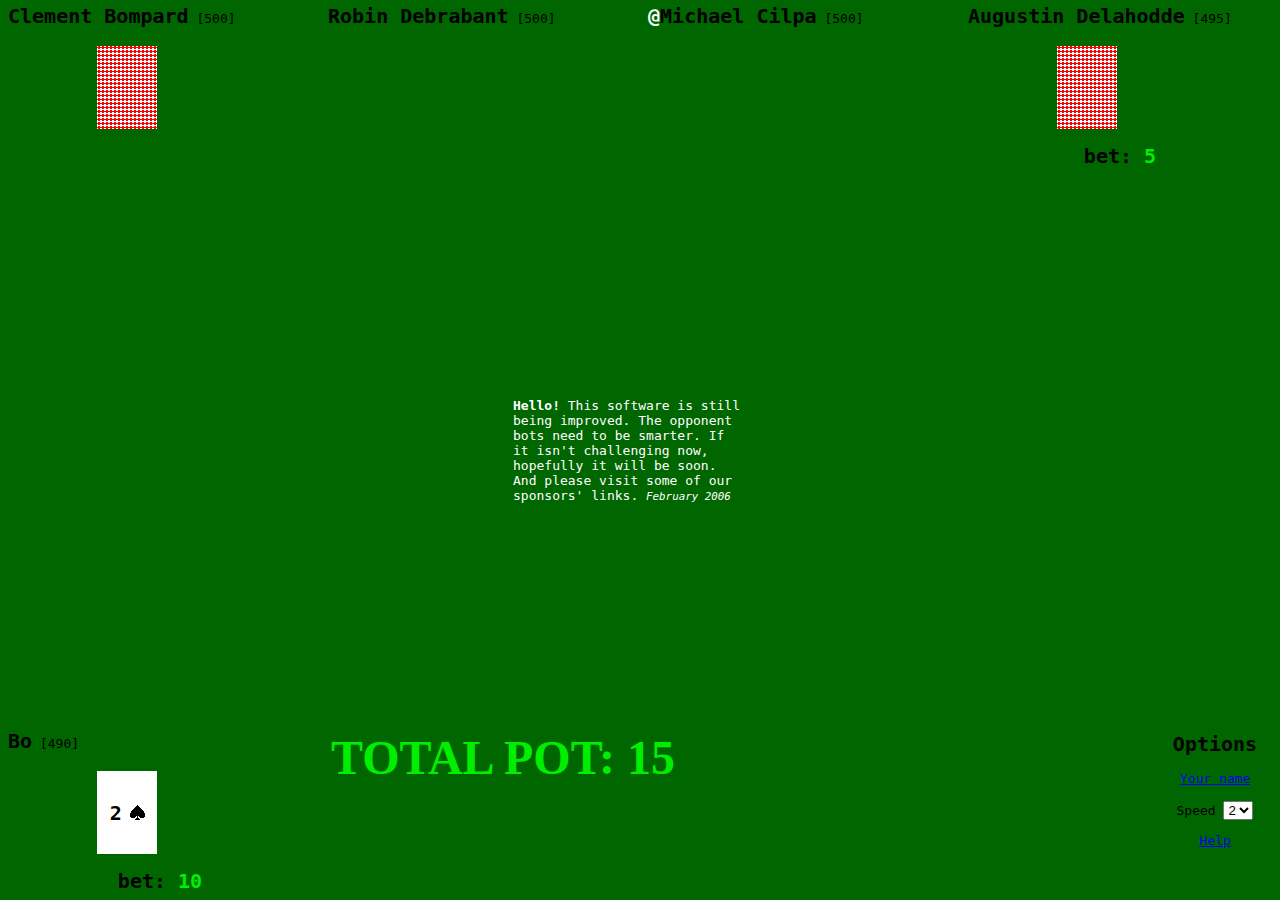
<file: Workforus site 3/jsholdem-2/index.html>
<html><head><title>Texas Hold 'em</title><script src=holdem.js></script><script src=hands.js></script><script src=bot.js></script></head>
<SCRIPT LANGUAGE = "JAVASCRIPT">
<!--
init();
//-->
</SCRIPT>
<frameset rows="175,*,175,0" border=0 frameborder=0> <!-- if u do add bottom site nav as suggested below, be sure to make it "175,*,175,30"--->
<frameset cols="*,*,*,*" border=0 frameborder=0>
 <frame src=about:blank name=player1 scrolling=no>
 <frame src=about:blank name=player2 scrolling=no>
 <frame src=about:blank name=player3 scrolling=no>
 <frame src=about:blank name=player4 scrolling=no>
</frameset>
<frameset cols="20%,20%,20%,20%,22%" border=0 frameborder=0>
 <frame src=about:blank name=board0 scrolling=no>
 <frame src=about:blank name=board1 scrolling=no>
 <frame src=about:blank name=board2 scrolling=no>
 <frame src=about:blank name=board3 scrolling=no>
 <frame src=about:blank name=board4 scrolling=no>
</frameset>
<frameset cols="25%,*,130" border=0 frameborder=0>
 <frame src=about:blank name=player0 scrolling=no>
 <frame src=about:blank name=general>
 <frame src=about:blank name=settings>
</frameset>
<frameset cols="100%,*,*" border=0 frameborder=0>
 <frame src=about:blank name=ad scrolling=no><!-- maybe add your bottom site nav? -->
 <frame src=ini.html name=viewer>
 <frame src=0.html>
</frameset>
</frameset></html>
</file>
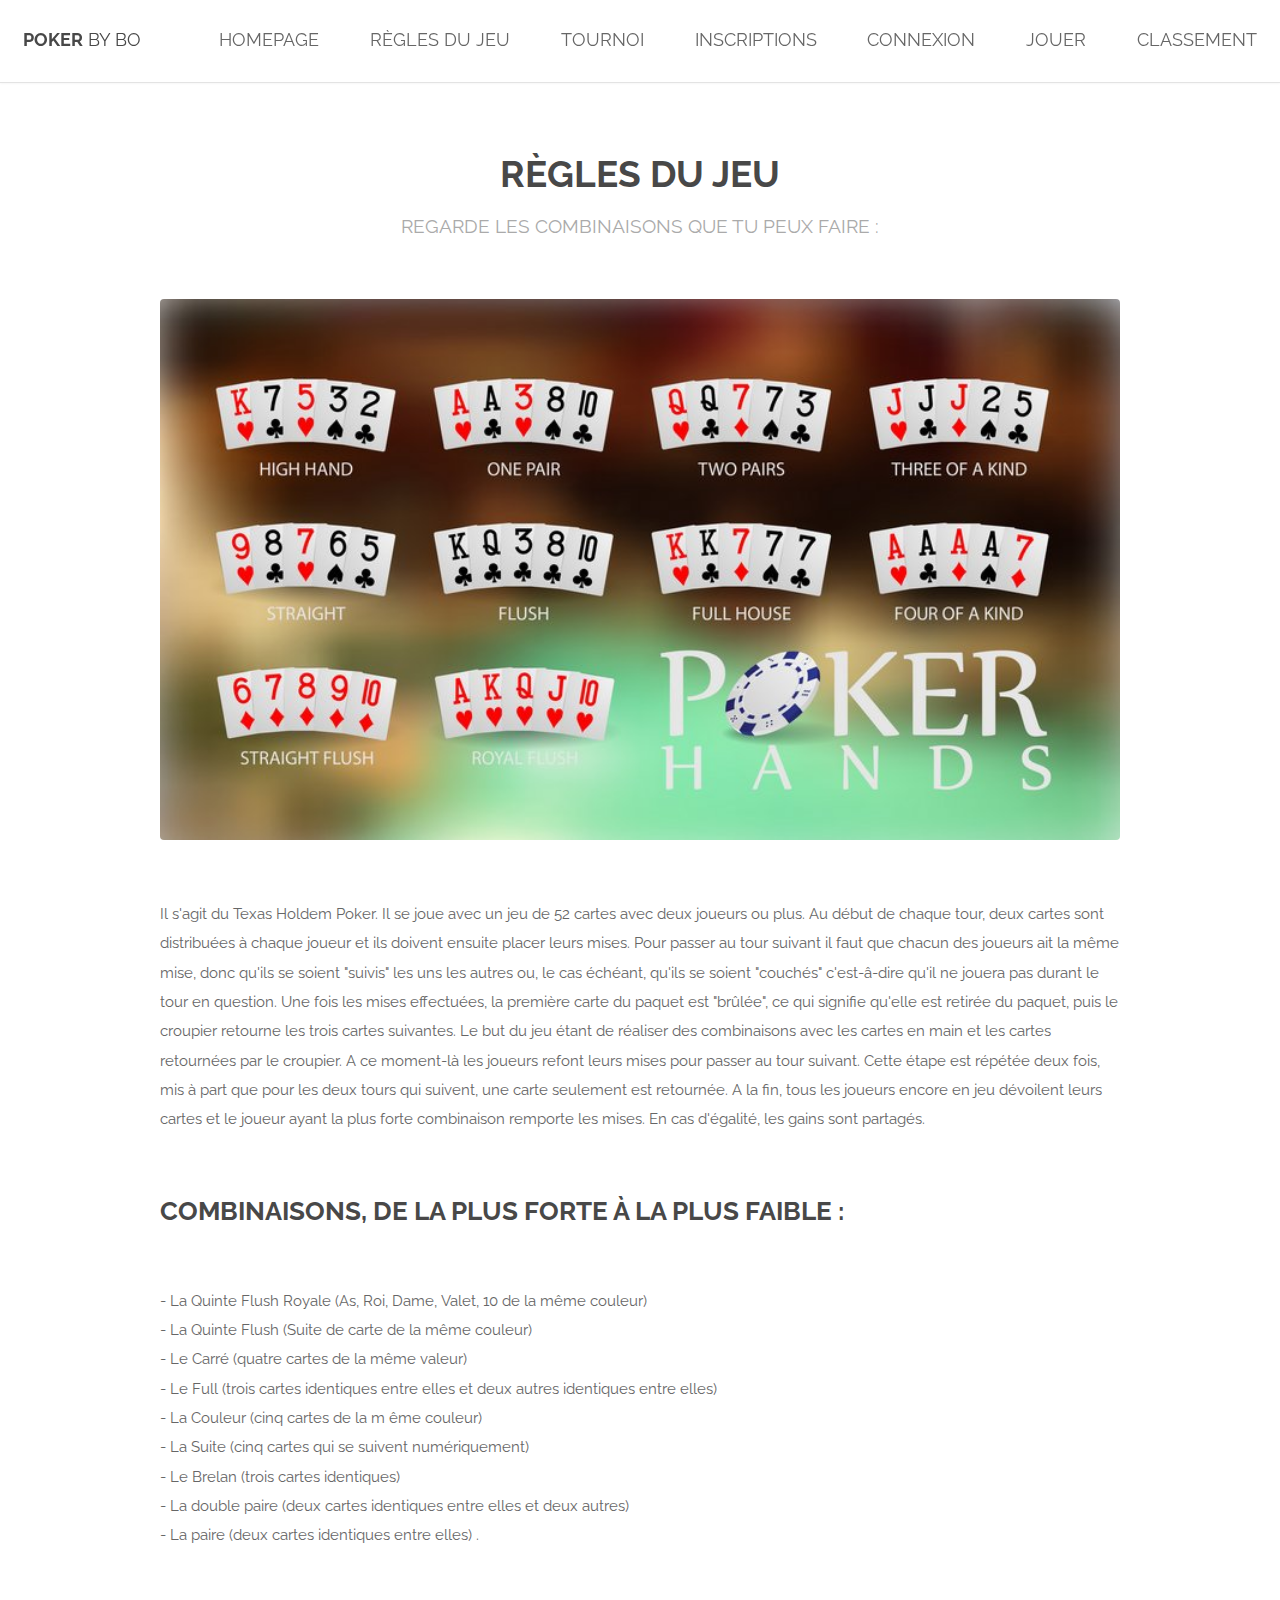
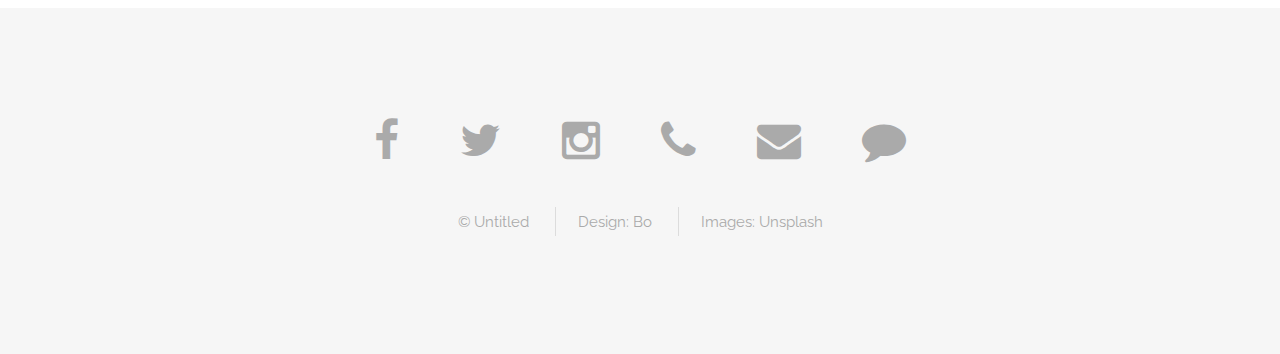
<file: Workforus site 3/règles.html>
<!DOCTYPE HTML>
<!--
	Spatial by TEMPLATED
	templated.co @templatedco
	Released for free under the Creative Commons Attribution 3.0 license (templated.co/license)
-->
<html>
	<head>
		<title>Règles- poker by Bo</title>
		<meta http-equiv="content-type" content="text/html; charset=utf-8" />
		<meta name="description" content="" />
		<meta name="keywords" content="" />
		<!--[if lte IE 8]><script src="js/html5shiv.js"></script><![endif]-->
		<script src="js/jquery.min.js"></script>
		<script src="js/skel.min.js"></script>
		<script src="js/skel-layers.min.js"></script>
		<script src="js/init.js"></script>
		<noscript>
			<link rel="stylesheet" href="css/skel.css" />
			<link rel="stylesheet" href="css/style.css" />
			<link rel="stylesheet" href="css/style-xlarge.css" />
		</noscript>
	</head>
	<body>

		<!-- Header -->
			<header id="header">
				<h1><strong><a href="accueil.html">Poker</a></strong> by Bo</h1>
				<nav id="nav">
					<ul>
						<li><a href="accueil.html">HomePage</a></li>
							<li><a href="règles.html">Règles du Jeu</a></li>
							<li><a href="elements.html">Tournoi</a></li>
							<li><a href="elements.html">Inscriptions</a></li>
							<li><a href="elements.html">Connexion</a></li>
							<li><a href="elements.html">Jouer</a></li>
							<li><a href="elements.html">Classement</a></li>

					</ul>
				</nav>
			</header>

		<!-- Main -->
			<section id="main" class="wrapper">
				<div class="container">

					<header class="major special">
						<h2>Règles du jeu</h2>
						<p>Regarde les combinaisons que tu peux faire :</p>
					</header>

					<a href="#" class="image fit"><img src="images/pic16.jpg" alt="" /></a>

					<br/>Il s'agit du Texas Holdem Poker. Il se joue avec un jeu de 52 cartes avec deux joueurs ou plus. Au d&eacutebut de chaque tour, deux cartes sont distribu&eacutees &agrave chaque joueur et ils doivent ensuite placer leurs mises. Pour passer au tour suivant il faut que chacun des joueurs ait la m&ecircme mise, donc qu'ils se soient "suivis" les uns les autres ou, le cas &eacutech&eacuteant, qu'ils se soient  "couch&eacutes" c'est-&acirc-dire qu'il ne jouera pas durant le tour en question. Une fois les mises effectu&eacutees, la premi&egravere carte du paquet est "br&ucircl&eacutee", ce qui signifie qu'elle est retir&eacutee du paquet, puis le croupier retourne les trois cartes suivantes. Le but du jeu &eacutetant de r&eacutealiser des combinaisons avec les cartes en main et les cartes retourn&eacutees par le croupier. A ce moment-l&agrave les joueurs refont leurs mises pour passer au tour suivant. Cette &eacutetape est r&eacutep&eacutet&eacutee deux fois, mis &agrave part que pour les deux tours qui suivent, une carte seulement est retourn&eacutee. A la fin, tous les joueurs encore en jeu d&eacutevoilent leurs cartes et le joueur ayant la plus forte combinaison remporte les mises. En cas d'&eacutegalit&eacute, les gains sont partag&eacutes.
<br/>
<br/>
<br/>
<div>
<h2>Combinaisons, de la plus forte &agrave la plus faible : <h2>
</div>
<br/>

-	La Quinte Flush Royale (As, Roi, Dame, Valet, 10 de la m&ecircme couleur)
<br/>
-	La Quinte Flush (Suite de carte de la m&ecircme couleur)
<br/>
-	Le Carr&eacute (quatre cartes de la m&ecircme valeur)
<br/>
-	Le Full (trois cartes identiques entre elles et deux autres identiques entre elles)
<br/>
-	La Couleur (cinq cartes de la m	&ecircme couleur)
<br/>
-	La Suite (cinq cartes qui se suivent num&eacuteriquement)
<br/>
-	Le Brelan (trois cartes identiques)
<br/>
-	La double paire (deux cartes identiques entre elles et deux autres)
<br/>
-	La paire (deux cartes identiques entre elles)

.

				</div>
			</section>

		<!-- Footer -->
			<footer id="footer">
				<div class="container">
					<ul class="icons">
						<li><a href="#" class="icon fa-facebook"></a></li>
						<li><a href="#" class="icon fa-twitter"></a></li>
						<li><a href="#" class="icon fa-instagram"></a></li>
						<li><a href="#" class="icon fa-phone"></a></li>
						<li><a href="#" class="icon fa-envelope"></a></li>
						<li><a href="#" class="icon fa-comment"></a></li>
					</ul>
					<ul class="copyright">
						<li>&copy; Untitled</li>
						<li>Design: <a href="http://templated.co">Bo</a></li>
						<li>Images: <a href="http://unsplash.com">Unsplash</a></li>
					</ul>
				</div>
			</footer>

	</body>
</html>
</file>
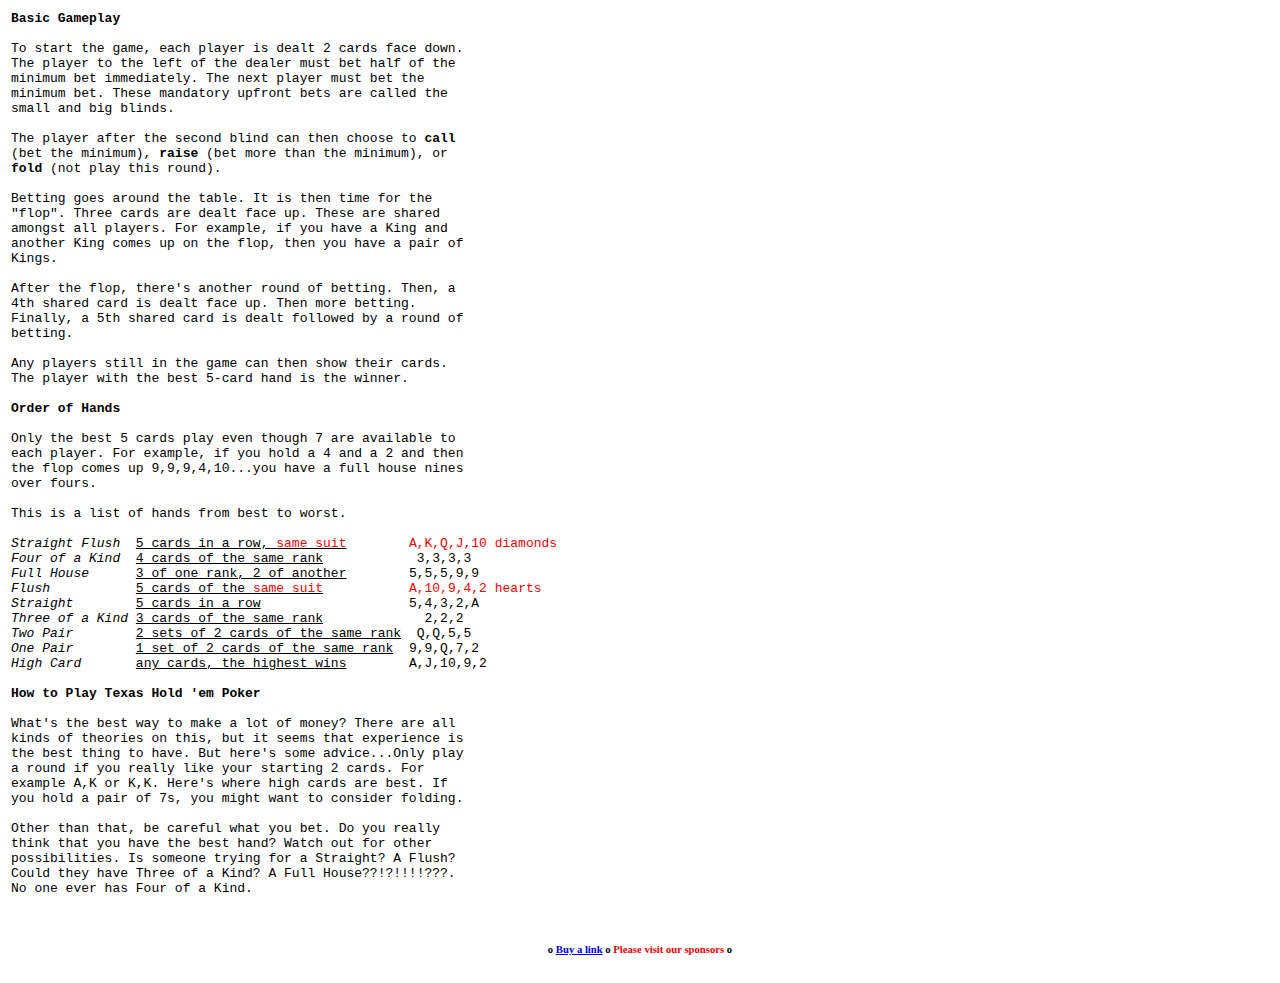
<file: Workforus site 3/jsholdem-2/help.html>
<html><head><title>Hold 'em Help</title><style>.adHeadline{font-weight:bold;font-family:Verdana;font-size:8pt;}.adText{font-size:8pt;}</style></head><body vlink=0000FF><pre>
<table><tr><td valign=top><pre>
<b>Basic Gameplay</b>

To start the game, each player is dealt 2 cards face down.
The player to the left of the dealer must bet half of the
minimum bet immediately. The next player must bet the
minimum bet. These mandatory upfront bets are called the
small and big blinds.

The player after the second blind can then choose to <b>call</b>
(bet the minimum), <b>raise</b> (bet more than the minimum), or
<b>fold</b> (not play this round).

Betting goes around the table. It is then time for the
"flop". Three cards are dealt face up. These are shared
amongst all players. For example, if you have a King and
another King comes up on the flop, then you have a pair of
Kings.

After the flop, there's another round of betting. Then, a
4th shared card is dealt face up. Then more betting.
Finally, a 5th shared card is dealt followed by a round of
betting.

Any players still in the game can then show their cards.
The player with the best 5-card hand is the winner.

<b>Order of Hands</b>

Only the best 5 cards play even though 7 are available to
each player. For example, if you hold a 4 and a 2 and then
the flop comes up 9,9,9,4,10...you have a full house nines
over fours.

This is a list of hands from best to worst.

<i>Straight Flush</i>  <u>5 cards in a row, <font color=FF0000>same suit</u>        A,K,Q,J,10 diamonds</font>
<i>Four of a Kind</i>  <u>4 cards of the same rank</u>            3,3,3,3
<i>Full House</i>      <u>3 of one rank, 2 of another</u>        5,5,5,9,9
<i>Flush</i>           <u>5 cards of the <font color=FF0000>same suit</u>           A,10,9,4,2 hearts</font>
<i>Straight</i>        <u>5 cards in a row</u>                   5,4,3,2,A
<i>Three of a Kind</i> <u>3 cards of the same rank</u>             2,2,2
<i>Two Pair</i>        <u>2 sets of 2 cards of the same rank</u>  Q,Q,5,5
<i>One Pair</i>        <u>1 set of 2 cards of the same rank</u>  9,9,Q,7,2
<i>High Card</i>       <u>any cards, the highest wins</u>        A,J,10,9,2

<b>How to Play Texas Hold 'em Poker</b>

What's the best way to make a lot of money? There are all
kinds of theories on this, but it seems that experience is
the best thing to have. But here's some advice...Only play
a round if you really like your starting 2 cards. For
example A,K or K,K. Here's where high cards are best. If
you hold a pair of 7s, you might want to consider folding.

Other than that, be careful what you bet. Do you really
think that you have the best hand? Watch out for other
possibilities. Is someone trying for a Straight? A Flush?
Could they have Three of a Kind? A Full House??!?!!!!???.
No one ever has Four of a Kind.
</pre></td><td valign=center>

<script type="text/javascript"><!--
google_ad_client = "pub-1250358353822809";
google_ad_width = 200;
google_ad_height = 90;
google_ad_format = "200x90_0ads_al_s";
google_ad_channel ="";
//--></script>
<script type="text/javascript"
  src="http://pagead2.googlesyndication.com/pagead/show_ads.js">
</script>
<br><br><br><br>
<script type="text/javascript"><!--
google_ad_client = "pub-1250358353822809";
google_ad_width = 160;
google_ad_height = 600;
google_ad_format = "160x600_as";
google_ad_type = "text_image";
google_ad_channel ="";
//--></script>
<script type="text/javascript"
  src="http://pagead2.googlesyndication.com/pagead/show_ads.js">
</script>

</td></tr></table>

<center><script src=http://1.adbrite.com/mb/text_group.php?sid=4129&col=4></script><br><span class=adHeadline>o <a href=http://adbrite.com/mb/commerce/purchase_form.php?opid=4310 target=_top>Buy a link</a> o <font color=FF0000>Please visit our sponsors</font> o</span></center>
</pre></body></html>
</file>
<file: Workforus site 3/css/style-xlarge.css>
/*
	Spatial by TEMPLATED
	templated.co @templatedco
	Released for free under the Creative Commons Attribution 3.0 license (templated.co/license)
*/

/* Basic */

	body, input, select, textarea {
		font-size: 11pt;
	}
</file>
<file: Workforus site 3/css/skel.css>
/* skel-baseline v2.0.3 | (c) n33 | getskel.com | MIT licensed */

/* Resets (http://meyerweb.com/eric/tools/css/reset/ | v2.0 | 20110126 | License: none (public domain)) */

	html,body,div,span,applet,object,iframe,h1,h2,h3,h4,h5,h6,p,blockquote,pre,a,abbr,acronym,address,big,cite,code,del,dfn,em,img,ins,kbd,q,s,samp,small,strike,strong,sub,sup,tt,var,b,u,i,center,dl,dt,dd,ol,ul,li,fieldset,form,label,legend,table,caption,tbody,tfoot,thead,tr,th,td,article,aside,canvas,details,embed,figure,figcaption,footer,header,hgroup,menu,nav,output,ruby,section,summary,time,mark,audio,video{margin:0;padding:0;border:0;font-size:100%;font:inherit;vertical-align:baseline;}article,aside,details,figcaption,figure,footer,header,hgroup,menu,nav,section{display:block;}body{line-height:1;}ol,ul{list-style:none;}blockquote,q{quotes:none;}blockquote:before,blockquote:after,q:before,q:after{content:'';content:none;}table{border-collapse:collapse;border-spacing:0;}body{-webkit-text-size-adjust:none}

/* Box Model */

	*, *:before, *:after {
		-moz-box-sizing: border-box;
		-webkit-box-sizing: border-box;
		box-sizing: border-box;
	}

/* Container */

	.container {
		margin-left: auto;
		margin-right: auto;

		/* width: (containers) */
		width: 1200px;
	}

	/* Modifiers */

		/* 125% */
			.container.\31 25\25 {
				width: 100%;

				/* max-width: (containers * 1.25) */
				max-width: 1500px;

				/* min-width: (containers) */
				min-width: 1200px;
			}

		/* 75% */
			.container.\37 5\25 {

				/* width: (containers * 0.75) */
				width: 900px;

			}

		/* 50% */
			.container.\35 0\25 {

				/* width: (containers * 0.50) */
				width: 600px;

			}

		/* 25% */
			.container.\32 5\25 {

				/* width: (containers * 0.25) */
				width: 300px;

			}

/* Grid */

	.row {
		border-bottom: solid 1px transparent;
	}

	.row > * {
		float: left;
	}

	.row:after, .row:before {
		content: '';
		display: block;
		clear: both;
		height: 0;
	}

	.row.uniform > * > :first-child {
		margin-top: 0;
	}

	.row.uniform > * > :last-child {
		margin-bottom: 0;
	}

	/* Gutters */

		/* Normal */

			.row > * {
				/* padding: (gutters.horizontal) 0 0 (gutters.vertical) */
				padding: 0 0 0 2em;
			}

			.row {
				/* margin: -(gutters.horizontal) 0 -1px -(gutters.vertical) */
				margin: 0 0 -1px -2em;
			}

			.row.uniform > * {
				/* padding: (gutters.vertical) 0 0 (gutters.vertical) */
				padding: 2em 0 0 2em;
			}

			.row.uniform {
				/* margin: -(gutters.vertical) 0 -1px -(gutters.vertical) */
				margin: -2em 0 -1px -2em;
			}

		/* 200% */

			.row.\32 00\25 > * {
				/* padding: (gutters.horizontal) 0 0 (gutters.vertical) */
				padding: 0 0 0 4em;
			}

			.row.\32 00\25 {
				/* margin: -(gutters.horizontal) 0 -1px -(gutters.vertical) */
				margin: 0 0 -1px -4em;
			}

			.row.uniform.\32 00\25 > * {
				/* padding: (gutters.vertical) 0 0 (gutters.vertical) */
				padding: 4em 0 0 4em;
			}

			.row.uniform.\32 00\25 {
				/* margin: -(gutters.vertical) 0 -1px -(gutters.vertical) */
				margin: -4em 0 -1px -4em;
			}

		/* 150% */

			.row.\31 50\25 > * {
				/* padding: (gutters.horizontal) 0 0 (gutters.vertical) */
				padding: 0 0 0 1.5em;
			}

			.row.\31 50\25 {
				/* margin: -(gutters.horizontal) 0 -1px -(gutters.vertical) */
				margin: 0 0 -1px -1.5em;
			}

			.row.uniform.\31 50\25 > * {
				/* padding: (gutters.vertical) 0 0 (gutters.vertical) */
				padding: 1.5em 0 0 1.5em;
			}

			.row.uniform.\31 50\25 {
				/* margin: -(gutters.vertical) 0 -1px -(gutters.vertical) */
				margin: -1.5em 0 -1px -1.5em;
			}

		/* 50% */

			.row.\35 0\25 > * {
				/* padding: (gutters.horizontal) 0 0 (gutters.vertical) */
				padding: 0 0 0 1em;
			}

			.row.\35 0\25 {
				/* margin: -(gutters.horizontal) 0 -1px -(gutters.vertical) */
				margin: 0 0 -1px -1em;
			}

			.row.uniform.\35 0\25 > * {
				/* padding: (gutters.vertical) 0 0 (gutters.vertical) */
				padding: 1em 0 0 1em;
			}

			.row.uniform.\35 0\25 {
				/* margin: -(gutters.vertical) 0 -1px -(gutters.vertical) */
				margin: -1em 0 -1px -1em;
			}

		/* 25% */

			.row.\32 5\25 > * {
				/* padding: (gutters.horizontal) 0 0 (gutters.vertical) */
				padding: 0 0 0 0.5em;
			}

			.row.\32 5\25 {
				/* margin: -(gutters.horizontal) 0 -1px -(gutters.vertical) */
				margin: 0 0 -1px -0.5em;
			}

			.row.uniform.\32 5\25 > * {
				/* padding: (gutters.vertical) 0 0 (gutters.vertical) */
				padding: 0.5em 0 0 0.5em;
			}

			.row.uniform.\32 5\25 {
				/* margin: -(gutters.vertical) 0 -1px -(gutters.vertical) */
				margin: -0.5em 0 -1px -0.5em;
			}

		/* 0% */

			.row.\30 \25 > * {
				padding: 0;
			}

			.row.\30 \25 {
				margin: 0 0 -1px 0;
			}

	/* Cells */

		.\31 2u, .\31 2u\24 { width: 100%; clear: none; margin-left: 0; }
		.\31 1u, .\31 1u\24 { width: 91.6666666667%; clear: none; margin-left: 0; }
		.\31 0u, .\31 0u\24 { width: 83.3333333333%; clear: none; margin-left: 0; }
		.\39 u, .\39 u\24 { width: 75%; clear: none; margin-left: 0; }
		.\38 u, .\38 u\24 { width: 66.6666666667%; clear: none; margin-left: 0; }
		.\37 u, .\37 u\24 { width: 58.3333333333%; clear: none; margin-left: 0; }
		.\36 u, .\36 u\24 { width: 50%; clear: none; margin-left: 0; }
		.\35 u, .\35 u\24 { width: 41.6666666667%; clear: none; margin-left: 0; }
		.\34 u, .\34 u\24 { width: 33.3333333333%; clear: none; margin-left: 0; }
		.\33 u, .\33 u\24 { width: 25%; clear: none; margin-left: 0; }
		.\32 u, .\32 u\24 { width: 16.6666666667%; clear: none; margin-left: 0; }
		.\31 u, .\31 u\24 { width: 8.3333333333%; clear: none; margin-left: 0; }

		.\31 2u\24 + *,
		.\31 1u\24 + *,
		.\31 0u\24 + *,
		.\39 u\24 + *,
		.\38 u\24 + *,
		.\37 u\24 + *,
		.\36 u\24 + *,
		.\35 u\24 + *,
		.\34 u\24 + *,
		.\33 u\24 + *,
		.\32 u\24 + *,
		.\31 u\24 + * {
			clear: left;
		}

		.\-11u { margin-left: 91.6666666667% }
		.\-10u { margin-left: 83.3333333333% }
		.\-9u { margin-left: 75% }
		.\-8u { margin-left: 66.6666666667% }
		.\-7u { margin-left: 58.3333333333% }
		.\-6u { margin-left: 50% }
		.\-5u { margin-left: 41.6666666667% }
		.\-4u { margin-left: 33.3333333333% }
		.\-3u { margin-left: 25% }
		.\-2u { margin-left: 16.6666666667% }
		.\-1u { margin-left: 8.3333333333% }
</file>
<file: Workforus site 3/css/style.css>
@charset "UTF-8";
@import url(font-awesome.min.css);
@import "http://fonts.googleapis.com/css?family=Raleway:400,700";

/*
	Spatial by TEMPLATED
	templated.co @templatedco
	Released for free under the Creative Commons Attribution 3.0 license (templated.co/license)
*/

/* Basic */

	body {
		background: #fff;
	}

		body.is-loading *, body.is-loading *:before, body.is-loading *:after {
			-moz-animation: none !important;
			-webkit-animation: none !important;
			-o-animation: none !important;
			-ms-animation: none !important;
			animation: none !important;
			-moz-transition: none !important;
			-webkit-transition: none !important;
			-o-transition: none !important;
			-ms-transition: none !important;
			transition: none !important;
		}

	body, input, select, textarea {
		color: #666;
		font-family: "Raleway", Arial, Helvetica, sans-serif;
		font-size: 13pt;
		font-weight: 400;
		line-height: 2em;
	}

	a {
		color: #f32853;
		text-decoration: underline;
	}

		a:hover {
			text-decoration: none;
		}

	strong, b {
		color: #484848;
		font-weight: 700;
	}

	em, i {
		font-style: italic;
	}

	p {
		margin: 0 0 2em 0;
	}

	h1, h2, h3, h4, h5, h6 {
		color: #484848;
		font-weight: 700;
		line-height: 1em;
		margin: 0 0 1em 0;
		text-transform: uppercase;
	}

		h1 a, h2 a, h3 a, h4 a, h5 a, h6 a {
			color: inherit;
			text-decoration: none;
		}

	h2 {
		font-size: 1.75em;
		line-height: 1.5em;
	}

	h3 {
		font-size: 1.35em;
		line-height: 1.5em;
	}

	h4 {
		font-size: 1.1em;
		line-height: 1.5em;
	}

	h5 {
		font-size: 0.9em;
		line-height: 1.5em;
	}

	h6 {
		font-size: 0.7em;
		line-height: 1.5em;
	}

	sub {
		font-size: 0.8em;
		position: relative;
		top: 0.5em;
	}

	sup {
		font-size: 0.8em;
		position: relative;
		top: -0.5em;
	}

	hr {
		border: 0;
		border-bottom: solid 1px rgba(144, 144, 144, 0.25);
		margin: 2em 0;
	}

		hr.major {
			margin: 3em 0;
		}

	blockquote {
		border-left: solid 4px rgba(144, 144, 144, 0.25);
		font-style: italic;
		margin: 0 0 2em 0;
		padding: 0.5em 0 0.5em 2em;
	}

	code {
		background: rgba(144, 144, 144, 0.075);
		border-radius: 4px;
		border: solid 1px rgba(144, 144, 144, 0.25);
		font-family: "Courier New", monospace;
		font-size: 0.9em;
		margin: 0 0.25em;
		padding: 0.25em 0.65em;
	}

	pre {
		-webkit-overflow-scrolling: touch;
		font-family: "Courier New", monospace;
		font-size: 0.9em;
		margin: 0 0 2em 0;
	}

		pre code {
			display: block;
			line-height: 1.75em;
			padding: 1em 1.5em;
			overflow-x: auto;
		}

	.align-left {
		text-align: left;
	}

	.align-center {
		text-align: center;
	}

	.align-right {
		text-align: right;
	}

/* Section/Article */

	section.special, article.special, header.special {
		text-align: center;
	}

	header p {
		color: #aaa;
		position: relative;
		margin: 0 0 1.5em 0;
		text-transform: uppercase;
	}

	header h2 + p {
		font-size: 1.25em;
		margin-top: -1em;
		line-height: 1.5em;
	}

	header h3 + p {
		font-size: 1.1em;
		margin-top: -0.8em;
		line-height: 1.5em;
	}

	header h4 + p,
	header h5 + p,
	header h6 + p {
		font-size: 0.9em;
		margin-top: -0.6em;
		line-height: 1.5em;
	}

	header.major {
		margin: 0 0 6em 0;
	}

		header.major h2 {
			font-size: 3em;
		}

		header.major h2, header.major h3, header.major h4, header.major h5, header.major h6 {
			display: inline-block;
			margin: 0 0 0.8em;
		}

		header.major p {
			font-size: 1.7em;
			margin-bottom: 0;
		}

/* Form */

	form {
		margin: 0 0 2em 0;
	}

	label {
		color: #484848;
		display: block;
		font-size: 0.9em;
		font-weight: 700;
		margin: 0 0 1em 0;
	}

	input[type="text"],
	input[type="password"],
	input[type="email"],
	select,
	textarea {
		-moz-appearance: none;
		-webkit-appearance: none;
		-o-appearance: none;
		-ms-appearance: none;
		appearance: none;
		background: rgba(144, 144, 144, 0.075);
		border-radius: 4px;
		border: none;
		border: solid 1px rgba(144, 144, 144, 0.25);
		color: inherit;
		display: block;
		outline: 0;
		padding: 0 1em;
		text-decoration: none;
		width: 100%;
	}

		input[type="text"]:invalid,
		input[type="password"]:invalid,
		input[type="email"]:invalid,
		select:invalid,
		textarea:invalid {
			box-shadow: none;
		}

		input[type="text"]:focus,
		input[type="password"]:focus,
		input[type="email"]:focus,
		select:focus,
		textarea:focus {
			border-color: #f32853;
			box-shadow: 0 0 0 1px #f32853;
		}

	.select-wrapper {
		text-decoration: none;
		display: block;
		position: relative;
	}

		.select-wrapper:before {
			content: "";
			-moz-osx-font-smoothing: grayscale;
			-webkit-font-smoothing: antialiased;
			font-family: FontAwesome;
			font-style: normal;
			font-weight: normal;
			text-transform: none !important;
		}

		.select-wrapper:before {
			color: rgba(144, 144, 144, 0.25);
			display: block;
			height: 2.75em;
			line-height: 2.75em;
			pointer-events: none;
			position: absolute;
			right: 0;
			text-align: center;
			top: 0;
			width: 2.75em;
		}

		.select-wrapper select::-ms-expand {
			display: none;
		}

	input[type="text"],
	input[type="password"],
	input[type="email"],
	select {
		height: 2.75em;
	}

	textarea {
		padding: 0.75em 1em;
	}

	input[type="checkbox"],
	input[type="radio"] {
		-moz-appearance: none;
		-webkit-appearance: none;
		-o-appearance: none;
		-ms-appearance: none;
		appearance: none;
		display: block;
		float: left;
		margin-right: -2em;
		opacity: 0;
		width: 1em;
		z-index: -1;
	}

		input[type="checkbox"] + label,
		input[type="radio"] + label {
			text-decoration: none;
			color: #666;
			cursor: pointer;
			display: inline-block;
			font-size: 1em;
			font-weight: 400;
			padding-left: 2.4em;
			padding-right: 0.75em;
			position: relative;
		}

			input[type="checkbox"] + label:before,
			input[type="radio"] + label:before {
				-moz-osx-font-smoothing: grayscale;
				-webkit-font-smoothing: antialiased;
				font-family: FontAwesome;
				font-style: normal;
				font-weight: normal;
				text-transform: none !important;
			}

			input[type="checkbox"] + label:before,
			input[type="radio"] + label:before {
				background: rgba(144, 144, 144, 0.075);
				border-radius: 4px;
				border: solid 1px rgba(144, 144, 144, 0.25);
				content: '';
				display: inline-block;
				height: 1.65em;
				left: 0;
				line-height: 1.58125em;
				position: absolute;
				text-align: center;
				top: 0;
				width: 1.65em;
			}

		input[type="checkbox"]:checked + label:before,
		input[type="radio"]:checked + label:before {
			background: #323037;
			border-color: #323037;
			color: #ffffff;
			content: '\f00c';
		}

		input[type="checkbox"]:focus + label:before,
		input[type="radio"]:focus + label:before {
			border-color: #f32853;
			box-shadow: 0 0 0 1px #f32853;
		}

	input[type="checkbox"] + label:before {
		border-radius: 4px;
	}

	input[type="radio"] + label:before {
		border-radius: 100%;
	}

	::-webkit-input-placeholder {
		color: #aaa !important;
		opacity: 1.0;
	}

	:-moz-placeholder {
		color: #aaa !important;
		opacity: 1.0;
	}

	::-moz-placeholder {
		color: #aaa !important;
		opacity: 1.0;
	}

	:-ms-input-placeholder {
		color: #aaa !important;
		opacity: 1.0;
	}

	.formerize-placeholder {
		color: #aaa !important;
		opacity: 1.0;
	}

/* Box */

	.box {
		border-radius: 4px;
		border: solid 1px rgba(144, 144, 144, 0.25);
		margin-bottom: 2em;
		padding: 1.5em;
	}

		.box > :last-child,
		.box > :last-child > :last-child,
		.box > :last-child > :last-child > :last-child {
			margin-bottom: 0;
		}

		.box.alt {
			border: 0;
			border-radius: 0;
			padding: 0;
		}

/* Feature */

	.feature-grid {
		position: relative;
	}

		.feature-grid:after {
			clear: both;
			content: '';
			display: block;
		}

		.feature-grid .feature {
			display: inline-block;
			float: left;
			margin-bottom: 3em;
			width: 50%;
		}

			.feature-grid .feature .content {
				width: 60%;
			}

			.feature-grid .feature .image {
				width: 30%;
			}

				.feature-grid .feature .image img {
					display: inline;
					max-width: 100%;
				}

			.feature-grid .feature:nth-child(odd) .content, .feature-grid .feature:nth-child(odd) .image {
				float: right;
				margin-right: 5%;
				text-align: right;
			}

			.feature-grid .feature:nth-child(even) .content, .feature-grid .feature:nth-child(even) .image {
				float: left;
				margin-left: 5%;
				text-align: left;
			}

/* Icon */

	.icon {
		text-decoration: none;
		border-bottom: none;
		position: relative;
	}

		.icon:before {
			-moz-osx-font-smoothing: grayscale;
			-webkit-font-smoothing: antialiased;
			font-family: FontAwesome;
			font-style: normal;
			font-weight: normal;
			text-transform: none !important;
		}

		.icon > .label {
			display: none;
		}

/* Image */

	.image {
		border-radius: 4px;
		border: 0;
		display: inline-block;
		position: relative;
	}

		.image img {
			border-radius: 4px;
			display: block;
		}

		.image.left {
			float: left;
			padding: 0 1.5em 1em 0;
			top: 0.25em;
		}

		.image.right {
			float: right;
			padding: 0 0 1em 1.5em;
			top: 0.25em;
		}

		.image.left, .image.right {
			max-width: 40%;
		}

			.image.left img, .image.right img {
				width: 100%;
			}

		.image.fit {
			display: block;
			margin: 0 0 2em 0;
			width: 100%;
		}

			.image.fit img {
				width: 100%;
			}

		.image.rounded {
			border-radius: 100%;
		}

			.image.rounded img {
				border: solid 0.5em rgba(144, 144, 144, 0.25);
				border-radius: 100%;
			}

		.image.captioned {
			border-radius: 0;
			margin-bottom: 4em;
		}

			.image.captioned img {
				border-radius: 0;
			}

			.image.captioned h3 {
				background-color: #fff;
				box-shadow: 0px 0.0375em 0.125em 0px rgba(0, 0, 0, 0.15);
				display: block;
				padding: 2em 1em;
			}

/* List */

	ol {
		list-style: decimal;
		margin: 0 0 2em 0;
		padding-left: 1.25em;
	}

		ol li {
			padding-left: 0.25em;
		}

	ul {
		list-style: disc;
		margin: 0 0 2em 0;
		padding-left: 1em;
	}

		ul li {
			padding-left: 0.5em;
		}

		ul.alt {
			list-style: none;
			padding-left: 0;
		}

			ul.alt li {
				border-top: solid 1px rgba(144, 144, 144, 0.25);
				padding: 0.5em 0;
			}

				ul.alt li:first-child {
					border-top: 0;
					padding-top: 0;
				}

		ul.icons {
			cursor: default;
			list-style: none;
			padding-left: 0;
		}

			ul.icons li {
				display: inline-block;
				padding: 0 1em 0 0;
			}

				ul.icons li:last-child {
					padding-right: 0;
				}

				ul.icons li .icon:before {
					font-size: 2em;
				}

		ul.actions {
			cursor: default;
			list-style: none;
			padding-left: 0;
		}

			ul.actions li {
				display: inline-block;
				padding: 0 1em 0 0;
				vertical-align: middle;
			}

				ul.actions li:last-child {
					padding-right: 0;
				}

			ul.actions.small li {
				padding: 0 0.5em 0 0;
			}

			ul.actions.vertical li {
				display: block;
				padding: 1em 0 0 0;
			}

				ul.actions.vertical li:first-child {
					padding-top: 0;
				}

				ul.actions.vertical li > * {
					margin-bottom: 0;
				}

			ul.actions.vertical.small li {
				padding: 0.5em 0 0 0;
			}

				ul.actions.vertical.small li:first-child {
					padding-top: 0;
				}

			ul.actions.fit {
				display: table;
				margin-left: -1em;
				padding: 0;
				table-layout: fixed;
				width: calc(100% + 1em);
			}

				ul.actions.fit li {
					display: table-cell;
					padding: 0 0 0 1em;
				}

					ul.actions.fit li > * {
						margin-bottom: 0;
					}

				ul.actions.fit.small {
					margin-left: -0.5em;
					width: calc(100% + 0.5em);
				}

					ul.actions.fit.small li {
						padding: 0 0 0 0.5em;
					}

	dl {
		margin: 0 0 2em 0;
	}

/* Table */

	.table-wrapper {
		-webkit-overflow-scrolling: touch;
		overflow-x: auto;
	}

	table {
		margin: 0 0 2em 0;
		width: 100%;
	}

		table tbody tr {
			border: solid 1px rgba(144, 144, 144, 0.25);
			border-left: 0;
			border-right: 0;
		}

			table tbody tr:nth-child(2n + 1) {
				background-color: rgba(144, 144, 144, 0.075);
			}

		table td {
			padding: 0.75em 0.75em;
		}

		table th {
			color: #484848;
			font-size: 0.9em;
			font-weight: 700;
			padding: 0 0.75em 0.75em 0.75em;
			text-align: left;
		}

		table thead {
			border-bottom: solid 2px rgba(144, 144, 144, 0.25);
		}

		table tfoot {
			border-top: solid 2px rgba(144, 144, 144, 0.25);
		}

		table.alt {
			border-collapse: separate;
		}

			table.alt tbody tr td {
				border: solid 1px rgba(144, 144, 144, 0.25);
				border-left-width: 0;
				border-top-width: 0;
			}

				table.alt tbody tr td:first-child {
					border-left-width: 1px;
				}

			table.alt tbody tr:first-child td {
				border-top-width: 1px;
			}

			table.alt thead {
				border-bottom: 0;
			}

			table.alt tfoot {
				border-top: 0;
			}

/* Button */

	input[type="submit"],
	input[type="reset"],
	input[type="button"],
	.button {
		-moz-appearance: none;
		-webkit-appearance: none;
		-o-appearance: none;
		-ms-appearance: none;
		appearance: none;
		-moz-transition: background-color 0.2s ease-in-out, color 0.2s ease-in-out;
		-webkit-transition: background-color 0.2s ease-in-out, color 0.2s ease-in-out;
		-o-transition: background-color 0.2s ease-in-out, color 0.2s ease-in-out;
		-ms-transition: background-color 0.2s ease-in-out, color 0.2s ease-in-out;
		transition: background-color 0.2s ease-in-out, color 0.2s ease-in-out;
		background-color: #323037;
		border-radius: 4px;
		border: 0;
		color: #ffffff !important;
		cursor: pointer;
		display: inline-block;
		font-weight: 700;
		height: 3.15em;
		line-height: 3.25em;
		padding: 0 2.2em;
		text-align: center;
		text-decoration: none;
		text-transform: uppercase;
		white-space: nowrap;
	}

		input[type="submit"]:hover,
		input[type="reset"]:hover,
		input[type="button"]:hover,
		.button:hover {
			background-color: #3e3c45;
		}

		input[type="submit"]:active,
		input[type="reset"]:active,
		input[type="button"]:active,
		.button:active {
			background-color: #262429;
		}

		input[type="submit"].icon,
		input[type="reset"].icon,
		input[type="button"].icon,
		.button.icon {
			padding-left: 1.35em;
		}

			input[type="submit"].icon:before,
			input[type="reset"].icon:before,
			input[type="button"].icon:before,
			.button.icon:before {
				margin-right: 0.5em;
			}

		input[type="submit"].fit,
		input[type="reset"].fit,
		input[type="button"].fit,
		.button.fit {
			display: block;
			margin: 0 0 1em 0;
			width: 100%;
		}

		input[type="submit"].small,
		input[type="reset"].small,
		input[type="button"].small,
		.button.small {
			font-size: 0.8em;
		}

		input[type="submit"].big,
		input[type="reset"].big,
		input[type="button"].big,
		.button.big {
			font-size: 1.35em;
		}

		input[type="submit"].alt,
		input[type="reset"].alt,
		input[type="button"].alt,
		.button.alt {
			background-color: transparent;
			box-shadow: inset 0 0 0 2px rgba(144, 144, 144, 0.25);
			color: #484848 !important;
		}

			input[type="submit"].alt:hover,
			input[type="reset"].alt:hover,
			input[type="button"].alt:hover,
			.button.alt:hover {
				background-color: rgba(144, 144, 144, 0.075);
			}

			input[type="submit"].alt:active,
			input[type="reset"].alt:active,
			input[type="button"].alt:active,
			.button.alt:active {
				background-color: rgba(144, 144, 144, 0.2);
			}

			input[type="submit"].alt.icon:before,
			input[type="reset"].alt.icon:before,
			input[type="button"].alt.icon:before,
			.button.alt.icon:before {
				color: #aaa;
			}

		input[type="submit"].special,
		input[type="reset"].special,
		input[type="button"].special,
		.button.special {
			background-color: #f32853;
			color: #ffffff !important;
		}

			input[type="submit"].special:hover,
			input[type="reset"].special:hover,
			input[type="button"].special:hover,
			.button.special:hover {
				background-color: #f44066;
			}

			input[type="submit"].special:active,
			input[type="reset"].special:active,
			input[type="button"].special:active,
			.button.special:active {
				background-color: #f21040;
			}

		input[type="submit"].disabled, input[type="submit"]:disabled,
		input[type="reset"].disabled,
		input[type="reset"]:disabled,
		input[type="button"].disabled,
		input[type="button"]:disabled,
		.button.disabled,
		.button:disabled {
			background-color: #666 !important;
			box-shadow: inset 0 -0.15em 0 0 rgba(0, 0, 0, 0.15);
			color: #fff !important;
			cursor: default;
			opacity: 0.25;
		}

/* Header */

	#skel-layers-wrapper {
		padding-top: 6em;
	}

	body.landing #skel-layers-wrapper {
		padding-top: 0 !important;
	}

	#header {
		background-color: #fff;
		border-bottom: solid 1px rgba(144, 144, 144, 0.25);
		box-shadow: 0px 0.0375em 0.125em 0px rgba(0, 0, 0, 0.05);
		color: #484848;
		cursor: default;
		font-size: 1.25em;
		height: 4.5em;
		left: 0;
		line-height: 4.4em;
		position: fixed;
		text-transform: uppercase;
		top: 0;
		width: 100%;
		z-index: 10000;
	}

		#header h1 {
			color: #484848;
			font-weight: 400;
			height: inherit;
			left: 1.25em;
			line-height: inherit;
			margin: 0;
			padding: 0;
			position: absolute;
			top: 0;
		}

		#header nav {
			height: inherit;
			line-height: inherit;
			position: absolute;
			right: 1.25em;
			top: 0;
			vertical-align: middle;
		}

			#header nav > ul {
				list-style: none;
				margin: 0;
				padding-left: 0;
			}

				#header nav > ul > li {
					border-radius: 4px;
					display: inline-block;
					margin-left: 2.5em;
					padding-left: 0;
				}

					#header nav > ul > li a {
						-moz-transition: color 0.2s ease-in-out;
						-webkit-transition: color 0.2s ease-in-out;
						-o-transition: color 0.2s ease-in-out;
						-ms-transition: color 0.2s ease-in-out;
						transition: color 0.2s ease-in-out;
						color: #666;
						display: inline-block;
						text-decoration: none;
					}

						#header nav > ul > li a:hover {
							color: #484848;
						}

					#header nav > ul > li:first-child {
						margin-left: 0;
					}

					#header nav > ul > li .button {
						border-color: rgba(144, 144, 144, 0.25);
						box-shadow: none;
						height: 3em;
						line-height: 2.9em;
						margin-bottom: 0;
						padding: 0 1.5em;
						position: relative;
						top: -0.075em;
						vertical-align: middle;
					}

		#header .container {
			position: relative;
		}

			#header .container h1 {
				left: 0;
			}

			#header .container nav {
				right: 0;
			}

		#header.alt {
			background-color: transparent;
			border: 0;
			box-shadow: none;
			height: 3.25em;
			line-height: 3.25em;
			position: absolute;
		}

			#header.alt h1 {
				color: #ffffff;
				left: 2.5em;
				top: 2em;
			}

				#header.alt h1 a {
					color: #ffffff;
				}

			#header.alt nav {
				right: 2em;
				top: 2em;
			}

				#header.alt nav a {
					color: #ddd;
				}

					#header.alt nav a:active, #header.alt nav a:hover {
						color: #ffffff;
					}

			#header.alt .button {
				border-color: rgba(255, 255, 255, 0.5);
				color: #ffffff !important;
			}

/* Banner */

	#banner {
		padding: 16em 0 13em 0;
		background-attachment: fixed;
		background-image: url("images/overlay.png"), url("../images/banner.jpg");
		background-position: center top;
		background-size: cover;
		line-height: 1.75;
		text-align: center;
	}

		#banner :last-child {
			margin-bottom: 0;
		}

		#banner h2 {
			color: #ffffff;
			display: inline-block;
			font-size: 3.5em;
			line-height: 1.35;
			margin-bottom: 0.5em;
		}

		#banner p {
			color: #aaa;
			font-size: 1.5em;
			margin-bottom: 1.75em;
			text-transform: uppercase;
		}

	body.is-touch #banner {
		background-attachment: scroll;
	}

/* Main */

	#main {
		padding-top: 4em;
	}

/* Wrapper */

	.wrapper {
		padding: 6em 0 4em 0;
	}

		.wrapper.style2 {
			background-color: #f6f6f6;
		}

		.wrapper.style3 {
			background-attachment: fixed;
			background-image: url("images/overlay.png"), url("../images/banner.jpg");
			background-position: center center;
			background-size: cover;
		}

			.wrapper.style3 header.major {
				margin-bottom: 3em;
			}

				.wrapper.style3 header.major h2 {
					color: #ffffff;
				}

	body.is-touch .wrapper.style3 {
		background-attachment: scroll;
	}

/* Footer */

	#footer {
		padding: 8em 0 6em 0;
		background: #f6f6f6;
		color: #aaa;
		text-align: center;
	}

		#footer a {
			-moz-transition: color 0.2s ease-in-out;
			-webkit-transition: color 0.2s ease-in-out;
			-o-transition: color 0.2s ease-in-out;
			-ms-transition: color 0.2s ease-in-out;
			transition: color 0.2s ease-in-out;
			color: #aaa;
			text-decoration: none;
		}

			#footer a:active, #footer a:hover {
				color: #666;
			}

		#footer .icons {
			font-size: 1.5em;
		}

			#footer .icons li {
				padding-right: 2.5em;
			}

				#footer .icons li:last-child {
					padding-right: 0;
				}

		#footer .copyright {
			margin: 2em 0;
			padding: 0;
			text-align: center;
		}

			#footer .copyright li {
				border-left: solid 1px rgba(144, 144, 144, 0.25);
				display: inline-block;
				list-style: none;
				margin-left: 1.5em;
				padding-left: 1.5em;
			}

				#footer .copyright li:first-child {
					border-left: 0;
					margin-left: 0;
					padding-left: 0;
				}
</file>
